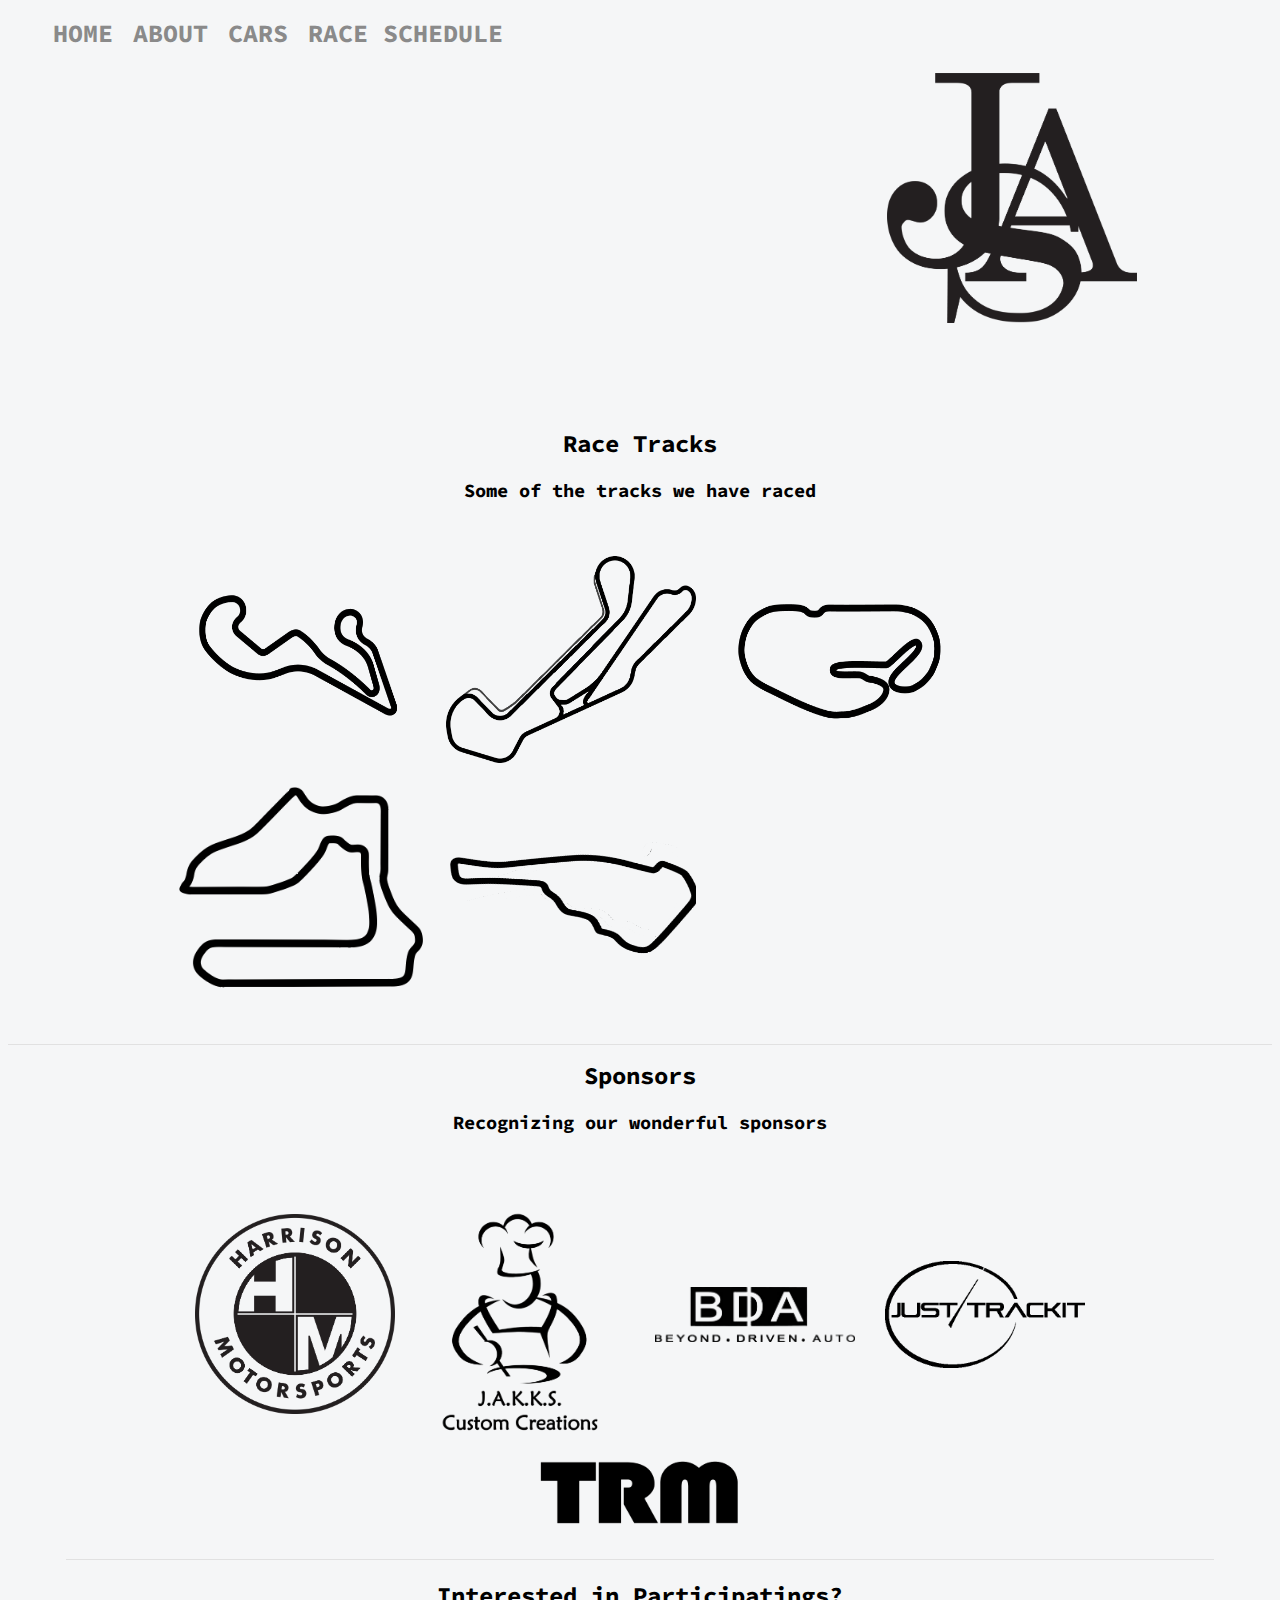
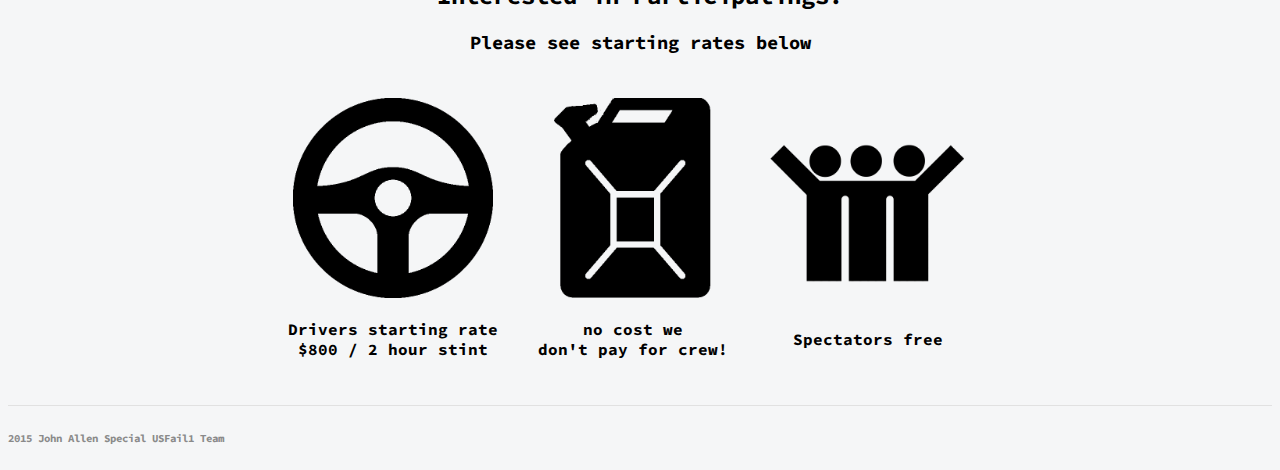
<file: index.html>
<DOCTYPE !DOCTYPE html>
<html>
<head>
	<link href='http://fonts.googleapis.com/css?family=Source+Code+Pro:600' rel='stylesheet' type='text/css'>
	<link rel="stylesheet" type="text/css" href="./css/main.css">
	<script src="https://ajax.googleapis.com/ajax/libs/jquery/2.1.3/jquery.min.js"></script>
	<scrpt src="/js/jquery-1.11.3.min.js"></scrpt>
	<script type="text/javascript" src="./js/script.js"></script>
	<title>JAS Test</title>
</head>
<body>
<div clas="content">
	
	<div class="header">
		<div class="container">
			<div class="navbar">
				<ul>
					<li><a href="#">Home</a></li>
					<li><a href="#">About</a></li>
					<li><a href="#">Cars</a></li>
					<li><a href="#">Race Schedule</a></li>
				</ul>	
			 </div>
			<img id="logo" src="./img/jaslogo.png" alt="John Allen Special">
		</div>
	</div>
	<div class="tracks">
		<h2 class="tracksraced">Race Tracks</h2>
		<h3 class="trackblurb">Some of the tracks we have raced</h3>
		<div class="inner-container">
			<div class="trackmap1">
				<img class="amp" src="./img/amp.png" alt="Atlanta Motorsport Park">
				<h4 class="results"><span>Atlanta Motor Sports Park <br /> 2014: FTD 1:51 <br /> 2014 Place: 14th  </span></h4>
			</div>
			<div class="trackmap1">	
				<img class="barber" src="./img/barber.png" alt="Barber Motorsport Park">
				<h4 class="results"><span>Barber Motorsport Park <br /> 2015: FTD 1:51 <br /> 2015 Place: 14th </span></h4>
			</div>
			<div class="trackmap1">	
				<img src="./img/daytona.png" alt="Daytona International Speedway">
				<h4 class="results"><span>Daytona International Speedway <br /> 2014: FTD 1:51 <br /> 2015 Place: 14th </span></h4>
			</div>
			<div class="trackmap1">	
				<img src="./img/sebring.png" alt="Sebring International Raceway">
				<h4 class="results"><span>Sebring International Raceway <br /> 2013: FTD 1:51 <br /> 2013 Place: 14th </span></h4>
			</div>
			<div class="trackmap1">	
				<img src="./img/roadatlanta.png" alt="Road Atlanta">
				<h4 class="results"><span>Road Atlanta <br /> 2015: FTD 1:51 <br /> 2015 Place: 14th </span></h4>
			</div>
	    </div>
	</div>
	<div class="sponsors">
		<h2 class="sponsorsblurb">Sponsors</h2>
		<h3 class="sponsormessage">Recognizing our wonderful sponsors</h3>
		  <div class="inner-container">
		  	
		    <div class="logo"><img src="./img/harrisonlogo.png" alt="harrisons"></div>
			<div class="logo"><img src="./img/jaksslogo.png" alt="jakks"></div>
			<div class="logo"><img src="./img/bdalogo.png" alt="bda"></div>
		  	<div class="logo"><img src="./img/justtrackitlogo.png" alt="bda"></div>
		   	<div class="logo"><img src="./img/trmlogo.png" alt="TRM Performance 
		   	Engineering"></div>
		   	
		  </div> 
	 </div>
	 <div class="rental">
	 	<h2 class="rentalblurb">Interested in Participatings?</h2>
	 	<h3 class="rentalmessage">Please see starting rates below</h3>
	 		<div class="inner-container">
	 			<div class="rental-logo">
	 				<img src="./img/driver.png">
	 				<!-- <input class="submit" type="image" id="driverrequest" src="./img/driver.png"/> -->
	 				<h4> Drivers starting rate <br>$800 / 2 hour stint</h4>
	 			</div>
	 			<div class="rental-logo">
	 				<img src="./img/fueljug.png">
	 				<h4>no cost we <br>don't pay for crew!</h4>
	 			</div>
	 			<div class="rental-logo">
	 				<img src="./img/crowd.png">
	 				<h4>Spectators free</h4>
	 			</div>
	 			
	 		</div>
	 </div>
	 <div class="footer">
	 	<div class="footer-text">
	 		<h6>2015 John Allen Special USFail1 Team</h6>
	 	</div>
	 </div>
	 </div>
</body>
</html>
</file>
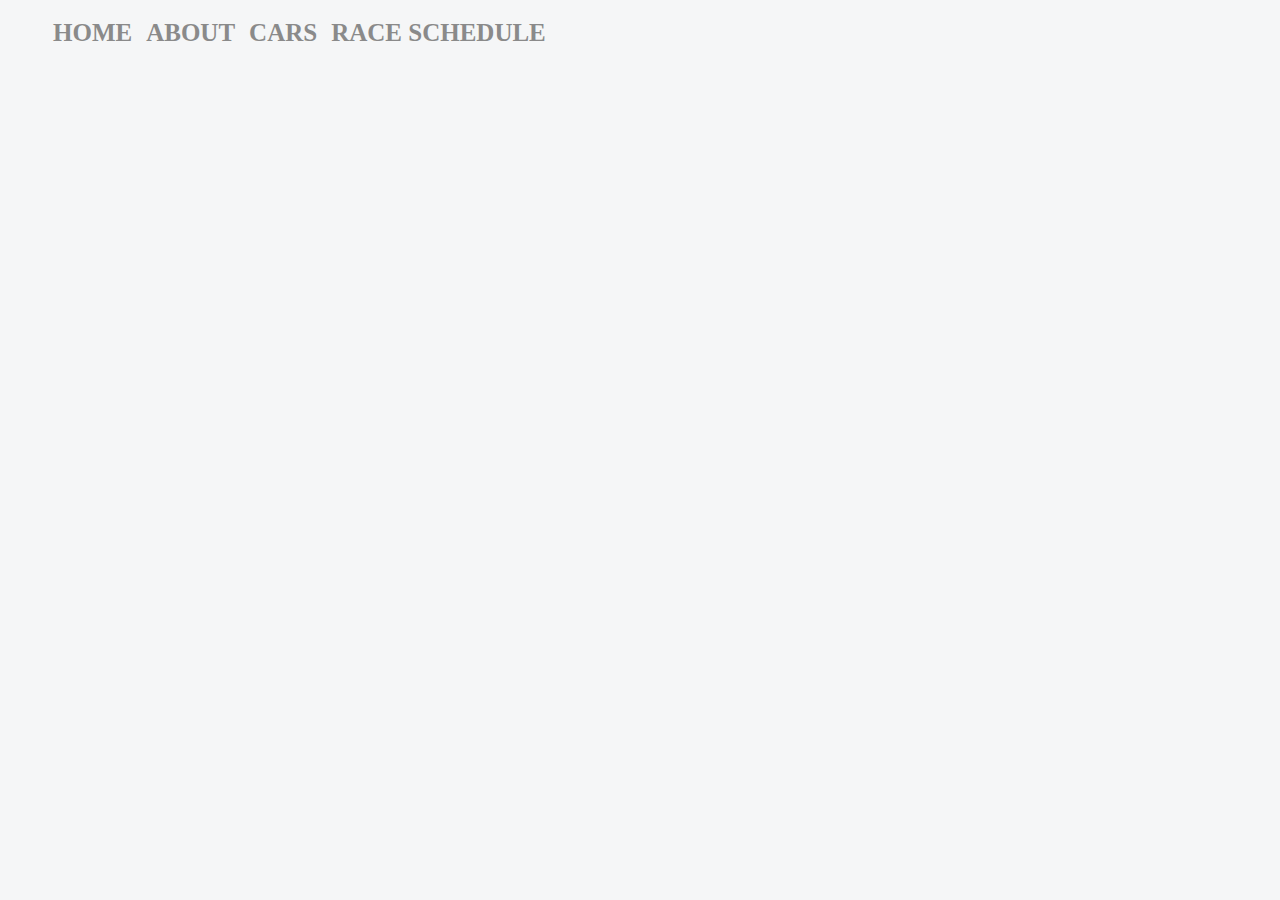
<file: about.html>
<DOCTYPE !DOCTYPE html>
<html>
<head>
	<title></title>
	<link rel="stylesheet" type="text/css" href="./css/main.css">
	<link rel="stylesheet" type="text/css" href="./css/about.css">
</head>
<body>

	<div class="content">
			<div class="header">
		<div class="container">
			<div class="navbar">
				<ul>
					<li><a href="#">Home</a></li>
					<li><a href="#">About</a></li>
					<li><a href="#">Cars</a></li>
					<li><a href="#">Race Schedule</a></li>
				</ul>	
			 </div>
		</div>
	</div>
	</div>

</body>
</html>
</file>
<file: css/main.css>
body {
	font-family: 'Source Code Pro' ;
	background-color: #f5f6f7;
}
.content {
height: auto;	
}
.header .container .navbar {
	
	padding: 0px;
	border-radius: 3px;
	
	height: 50px;

}
.header .container .navbar ul {
	display: inline-block;
	
	height: inherit;
	margin: 0 auto;
}
.header .container .navbar ul li {
	position: relative;
	display: inline-block;
	height: inherit;
	margin: 0 auto;
	line-height: 2;
	text-transform: uppercase;
	padding: 0px;

}
.header .container .navbar ul a:hover {
	display: inline-block;
	text-decoration: none;
	color: white;
	opacity: 0.5;
	background-color: black;
	border-radius: 2px;

}
.header .container .navbar ul li a {
	text-decoration: none;
	color: #8a8a8a;
	padding-left: 5px;
	padding-right: 5px;
	height: inherit;
	font-size: 25;
	font-weight: bold;
}

.header .container {
	clear: both;
	background-image: url("http://pryorbae.com/jastest/img/bannerimage,jpg");
	height: 400px;
	background-position: 50% 55%;
}
.header .container #logo {
	padding: 15px;
	height: 250px;
	width: auto;
	float:right;
	margin-right: 120px;
}
.tracks .tracksraced {
	text-align: center;
}
.tracks .trackblurb {
	text-align: center;
	clear: both;
}
.tracks .inner-container {

	overflow: hidden;
	padding: 25px 100px 25px 100px;
	margin: 0 auto;
	width: 75%;
	
}
.tracks .inner-container .trackmap1 {
	float: left;
	padding: 10px;
	width: 250px;
	top: 50%;
	position: relative;
	/*transform: translateY(-50%);*/
}

.tracks .inner-container .trackmap1 img{
	width: 250px;
	position: relative;
	height: 207px;
}
.tracks .inner-container .trackmap1 h4 {
	position: absolute;
	top: 100px;
	left: 0;
	width: 100%;
}
.tracks .inner-container .trackmap1 .results span {
		color: white;
		background: rgba(0,0,0,0.7);
		letter-spacing: -1px;
		opacity: 0;		
}
/*
.sponsors {
	clear: both;
	
	background-color: #f8f8f8;
	margin: 0 auto;
}
*/
.sponsors .sponsorsblurb {
	padding-top: 15px;
	border-top: 1px solid #e1e1e1;
	text-align: center;
}
.sponsors .sponsormessage {
	text-align: center;
	clear: both;
}
.sponsors .inner-container {
	
	border-bottom: 1px solid #e1e1e1;
	overflow: hidden;
	padding: 25px 100px 25px 100px;
	margin: 0 auto;
	width: 75%;
	text-align: center;
}
.sponsors .inner-container .logo{
	display: inline-block;
	vertical-align: middle;
	padding: 10px;
	margin: 0 auto;
}
.sponsors .inner-container .logo img {
	width: 200px;
	position: relative;
}
.rental .inner-container {
	overflow: hidden;
	margin: 0 auto;
	padding: 25px 25px 25px 25px;
	width: 75%;
	text-align: center;
}
.rental .rentalblurb {
	text-align: center;
}
.rental .rentalmessage {
	text-align: center;
	clear: both;
}
.rental .inner-container .rental-logo {
	vertical-align: middle;
	display: inline-block;
	margin: 0 auto;
	padding-right: 25px;

}
.rental .inner-container .blurb {
	display: inline-block;
}
.rental .inner-container .rental-logo .submit {
	width: 200px;
}
.rental .inner-container img {
	width: 200px;
	position: relative;
}
.footer {
	border-top: 1px solid #e1e1e1;

}
.footer h6 {
	color: #8a8a8a;
}
</file>
<file: css/about.css>
.header .container {
	clear: both;
	background-image: url("http://pryorbae.com/jastest/img/about,jpg");
	height: 400px;
	background-position: 50% 55%;
}
</file>
